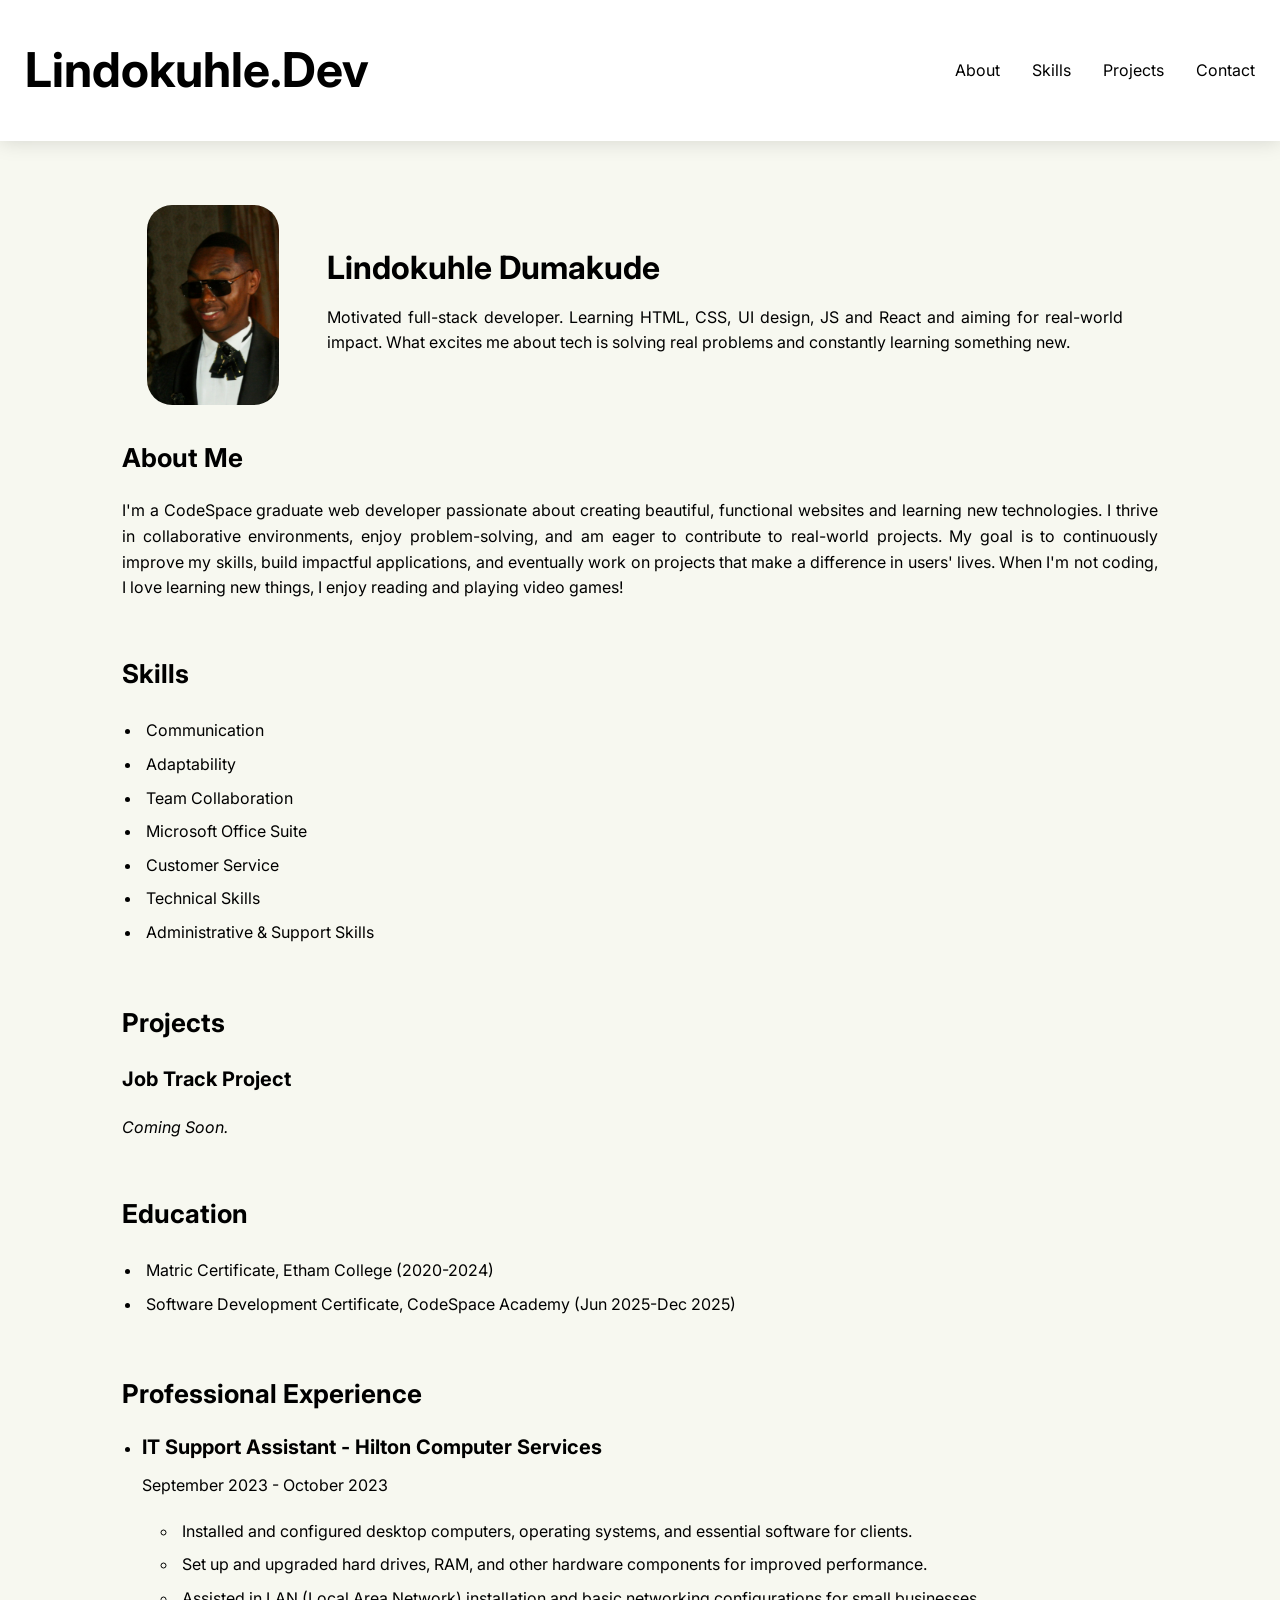
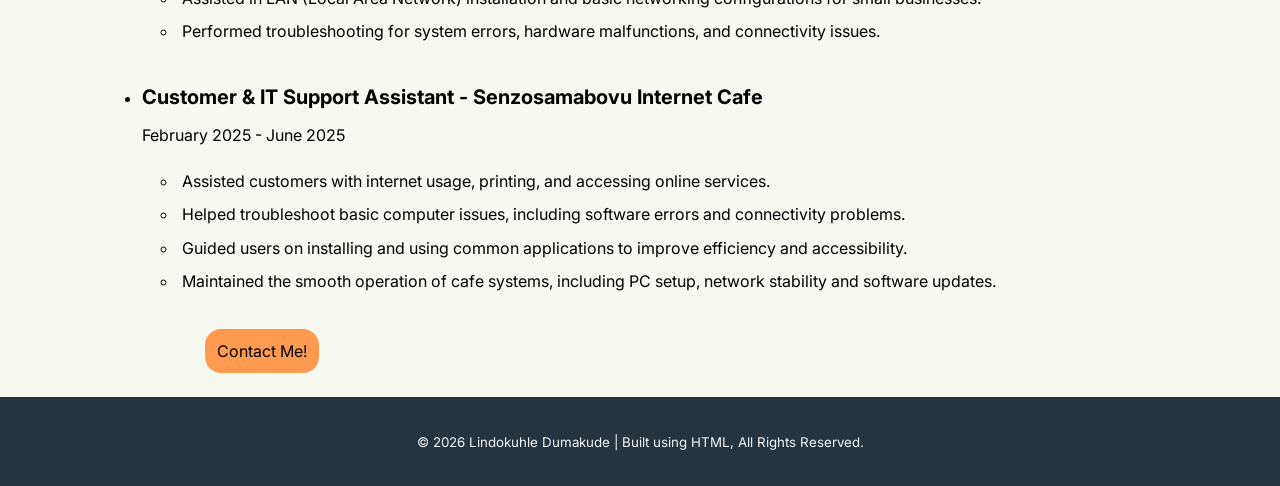
<file: index.html>
<!doctype html>
<html lang="en">
  <head>
    <meta charset="UTF-8" />
    <meta name="viewport" content="width=device-width, initial-scale=1.0" />
    <link rel="stylesheet" href="style.css" />
    <title>Resume Site</title>
  </head>
  <body>
    <header>
      <div class="flex-container">
        <div class="logo">Lindokuhle.Dev</div>

        <nav>
          <ul>
            <li><a href="#about">About</a></li>
            <li><a href="#skills">Skills</a></li>
            <li><a href="#projects">Projects</a></li>
            <li><a href="./contact.html">Contact</a></li>
          </ul>
        </nav>
      </div>
    </header>

    <main>
      <div class="profile-section">
        <img
          src="./assets/images/profile.JPG"
          alt="picture of Lindokuhle Dumakude"
          class="profile-picture"
        />
        <div class="profile-intro">
          <h1>Lindokuhle Dumakude</h1>
          <p>
            Motivated full-stack developer. Learning HTML, CSS, UI design, JS
            and React and aiming for real-world impact. What excites me about
            tech is solving real problems and constantly learning something new.
          </p>
        </div>
      </div>

      <section id="about">
        <h2>About Me</h2>
        <p>
          I'm a CodeSpace graduate web developer passionate about creating
          beautiful, functional websites and learning new technologies. I thrive
          in collaborative environments, enjoy problem-solving, and am eager to
          contribute to real-world projects. My goal is to continuously improve
          my skills, build impactful applications, and eventually work on
          projects that make a difference in users' lives. When I'm not coding,
          I love learning new things, I enjoy reading and playing video games!
        </p>
      </section>

      <section id="skills">
        <h2>Skills</h2>
        <ul>
          <li>Communication</li>
          <li>Adaptability</li>
          <li>Team Collaboration</li>
          <li>Microsoft Office Suite</li>
          <li>Customer Service</li>
          <li>Technical Skills</li>
          <li>Administrative & Support Skills</li>
        </ul>
      </section>

      <section id="projects">
        <h2>Projects</h2>
        <article>
          <h3>Job Track Project</h3>
          <p><i>Coming Soon.</i></p>
        </article>
      </section>

      <section class="education">
        <h2>Education</h2>
        <ul>
          <li>Matric Certificate, Etham College (2020-2024)</li>
          <li>
            Software Development Certificate, CodeSpace Academy (Jun 2025-Dec
            2025)
          </li>
        </ul>
      </section>

      <section class="work-experience-section">
        <h2>Professional Experience</h2>
        <ul class="professional-experience">
          <li class="job-position workplace">
            <h3>IT Support Assistant - Hilton Computer Services</h3>
            <p>September 2023 - October 2023</p>
            <ul>
              <li>
                Installed and configured desktop computers, operating systems,
                and essential software for clients.
              </li>
              <li>
                Set up and upgraded hard drives, RAM, and other hardware
                components for improved performance.
              </li>
              <li>
                Assisted in LAN (Local Area Network) installation and basic
                networking configurations for small businesses.
              </li>
              <li>
                Performed troubleshooting for system errors, hardware
                malfunctions, and connectivity issues.
              </li>
            </ul>
          </li>

          <li class="job-position workplace">
            <h3>
              Customer & IT Support Assistant - Senzosamabovu Internet Cafe
            </h3>
            <p>February 2025 - June 2025</p>
            <ul>
              <li>
                Assisted customers with internet usage, printing, and accessing
                online services.
              </li>
              <li>
                Helped troubleshoot basic computer issues, including software
                errors and connectivity problems.
              </li>
              <li>
                Guided users on installing and using common applications to
                improve efficiency and accessibility.
              </li>
              <li>
                Maintained the smooth operation of cafe systems, including PC
                setup, network stability and software updates.
              </li>
            </ul>
          </li>
        </ul>
      </section>

      <section class="contact-btn">
        <a href="./contact.html">Contact Me!</a>
      </section>
    </main>

    <footer>
      <small>
        © 2026 Lindokuhle Dumakude | Built using HTML, All Rights Reserved.
      </small>
    </footer>
  </body>
</html>
</file>
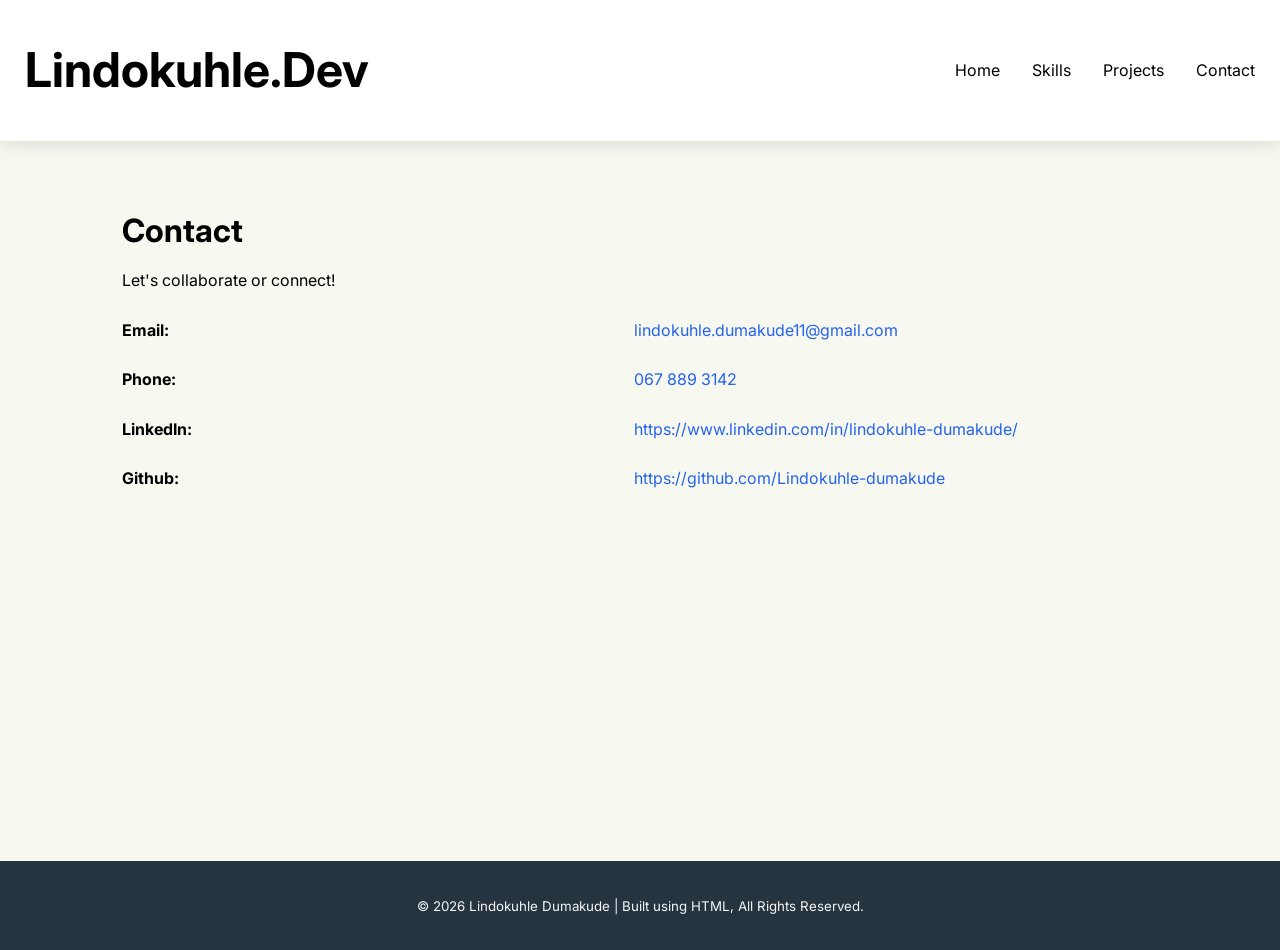
<file: contact.html>
<!doctype html>
<html lang="en">
  <head>
    <meta charset="UTF-8" />
    <meta name="viewport" content="width=device-width, initial-scale=1.0" />
    <link rel="stylesheet" href="style.css" />
    <title>contact Me</title>
  </head>
  <body>
    <header>
      <div class="flex-container">
        <div class="logo">Lindokuhle.Dev</div>

        <nav>
          <ul>
            <li><a href="./index.html">Home</a></li>
            <li><a href="./index.html#skills">Skills</a></li>
            <li><a href="./index.html#projects">Projects</a></li>
            <li><a href="./contact.html">Contact</a></li>
          </ul>
        </nav>
      </div>
    </header>

    <main class="contact-section">
      <section>
        <h1>Contact</h1>
        <p>Let's collaborate or connect!</p>
        <article>
          <p>
            <strong>Email:</strong>
            <a href="mailto:lindokuhle.dumakude11@gmail.com"
              >lindokuhle.dumakude11@gmail.com</a
            >
          </p>
          <p>
            <strong>Phone:</strong> <a href="tel:0678893142">067 889 3142</a>
          </p>
          <p>
            <strong>LinkedIn:</strong>
            <a
              href="https://www.linkedin.com/in/lindokuhle-dumakude/"
              target="_blank"
              >https://www.linkedin.com/in/lindokuhle-dumakude/</a
            >
          </p>
          <p>
            <strong>Github:</strong>
            <a href="https://github.com/Lindokuhle-dumakude" target="_blank"
              >https://github.com/Lindokuhle-dumakude</a
            >
          </p>
        </article>
      </section>
    </main>

    <footer>
      <small>
        © 2026 Lindokuhle Dumakude | Built using HTML, All Rights Reserved.
      </small>
    </footer>
  </body>
</html>
</file>
<file: style.css>
@import url("https://fonts.googleapis.com/css2?family=Inter:ital,opsz,wght@0,14..32,100..900;1,14..32,100..900&display=swap");

* {
  margin: 0;
  padding: 0;
  box-sizing: border-box;
}

:root {
  --space-mt-mb: 2rem 0;
  --space-pt-pb: 1.25rem 0;
  --space-ml: 1.25rem;
  --space-li-padding: 0.25rem;
}

body {
  font-family: "Inter", Arial, Helvetica, sans-serif;
  line-height: 1.6;
  background-color: #f7f8f0;
  color: #000;
}

h1 {
  font-size: 2rem;
}

h2 {
  font-size: 1.625rem;
}

h3 {
  font-size: 1.25rem;
}

p {
  font-size: 16px;
}

/* Header and navigation styles start */

header > .flex-container {
  display: flex;
  justify-content: space-between;
  align-items: center;
  padding: 32px 25px;
  background-color: white;
  box-shadow: 0 0 20px rgba(0, 0, 0, 0.15);
}

.logo {
  font-size: 48px;
  font-weight: 700;
}

header .flex-container > nav ul {
  display: flex;
  align-items: center;
  gap: 2rem;
}

nav > ul {
  list-style: none;
}

a {
  text-decoration: none;
  color: #000;
  font-weight: 400;
  transition: 0.3s ease;
}

.flex-container nav ul li a:hover {
  color: #2563eb;
  text-decoration: underline;
}

.flex-container nav ul li a:active {
  color: #1d4ed8;
}

.flex-container nav ul li a:focus {
  outline: 2px solid #2563eb;
  outline-offset: 4px;
}

/* Header and navigation styles end */

/* Main content styling starts */

.profile-section {
  display: flex;
  align-items: center;
  gap: 48px;
  margin: var(--space-mt-mb);
  padding: 0px 25px;
  text-align: justify;
}

.profile-picture {
  width: 250px;
  height: 200px;
  object-fit: cover;
  border-radius: 25px;
}

.profile-intro > p {
  padding: 12px 10px 12px 0px;
}

main {
  max-width: 1100px;
  margin: 0 auto;
  padding: 2rem;
}

#about p {
  padding: var(--space-pt-pb);
  text-align: justify;
}

#skills {
  margin: var(--space-mt-mb);
}

#skills > ul {
  margin-left: var(--space-ml);
  padding: var(--space-pt-pb);
}

#skills > ul li {
  padding: var(--space-li-padding);
}

#projects > article {
  margin-top: 20px;
}

#projects > article p {
  padding: var(--space-pt-pb);
}

.education {
  margin: var(--space-mt-mb);
}

.education ul {
  margin-left: var(--space-ml);
  padding: var(--space-pt-pb);
}

.education ul li {
  padding: var(--space-li-padding);
}

.work-experience-section > .professional-experience {
  margin-left: var(--space-ml);
}

.job-position {
  margin: 16px 0px;
}

.job-position > h3 {
  padding-bottom: 10px;
}

.workplace > ul {
  margin-left: var(--space-ml);
  padding: 16px;
}

.workplace > ul li {
  padding: var(--space-li-padding);
}

.contact-btn {
  margin-top: 24px;
  margin-left: 40px;
  max-width: 200px;
  text-align: center;
  transition: 0.2s ease;
}

.contact-btn > a {
  margin: var(--space-mt-mb);
  width: 160px;
  padding: 12px;
  text-align: center;
  border: none;
  border-radius: 16px;
  background-color: #ff9b51;
  cursor: pointer;
}

.contact-btn > a:hover {
  background-color: #f27f2d;
}

.contact-btn:hover {
  transform: translateY(-2px);
}

/* Main content, contact page styling starts */

.contact-section {
  height: 80vh;
}

.contact-section > section {
  margin: var(--space-mt-mb);
}

.contact-section > section p {
  padding: 12px 12px 12px 0px;
}

.contact-section > section article p {
  display: grid;
  grid-template-columns: 1fr 1fr;
}

.contact-section section article p a:any-link {
  color: #2563eb;
}

.contact-section section article p a:hover {
  color: #0000cc;
  text-decoration: underline;
}

/* Main content, contact page styling ends */

/* Main content styling ends */

/* Footer styles starts */

footer {
  background-color: #25343f;
  color: whitesmoke;
  text-align: center;
  padding: 2rem;
}

/* Footer styles end */

/* Responsive styles */

@media (max-width: 768px) {
  .logo {
    font-size: 2rem;
  }

  h1 {
    font-size: 1.625rem;
  }

  h2 {
    font-size: 1.5rem;
  }

  .contact-btn {
    max-width: 100%;
  }
}

@media (max-width: 480px) {
  header > .flex-container {
    flex-direction: column;
    gap: 2rem;
  }

  .logo {
    font-size: 1.5rem;
  }

  .profile-section {
    flex-direction: column;
    gap: 2rem;
  }

  .profile-picture {
    width: 10rem;
    margin-top: 1.5rem;
  }

  h1 {
    font-size: 1.25rem;
  }

  h2 {
    font-size: 1.125rem;
  }

  h3 {
    font-size: 1rem;
  }

  p,
  a,
  li {
    font-size: 0.875rem;
  }

  .contact-btn {
    margin-left: 0px;
  }

  footer > small {
    font-size: 0.625rem;
  }

  .contact-section {
    padding: 1.5rem;
  }

  .contact-section > section {
    margin: 16px 0px;
  }

  .contact-section > section article p {
    grid-template-columns: 1fr;
  }
}

@media (max-width: 320px) {
  .contact-section {
    padding: 16px;
  }

  h1 {
    font-size: 1.125rem;
  }

  h2 {
    font-size: 1rem;
  }

  h3 {
    font-size: 0.875rem;
  }

  p,
  a,
  li {
    font-size: 0.75rem;
  }
}
</file>
